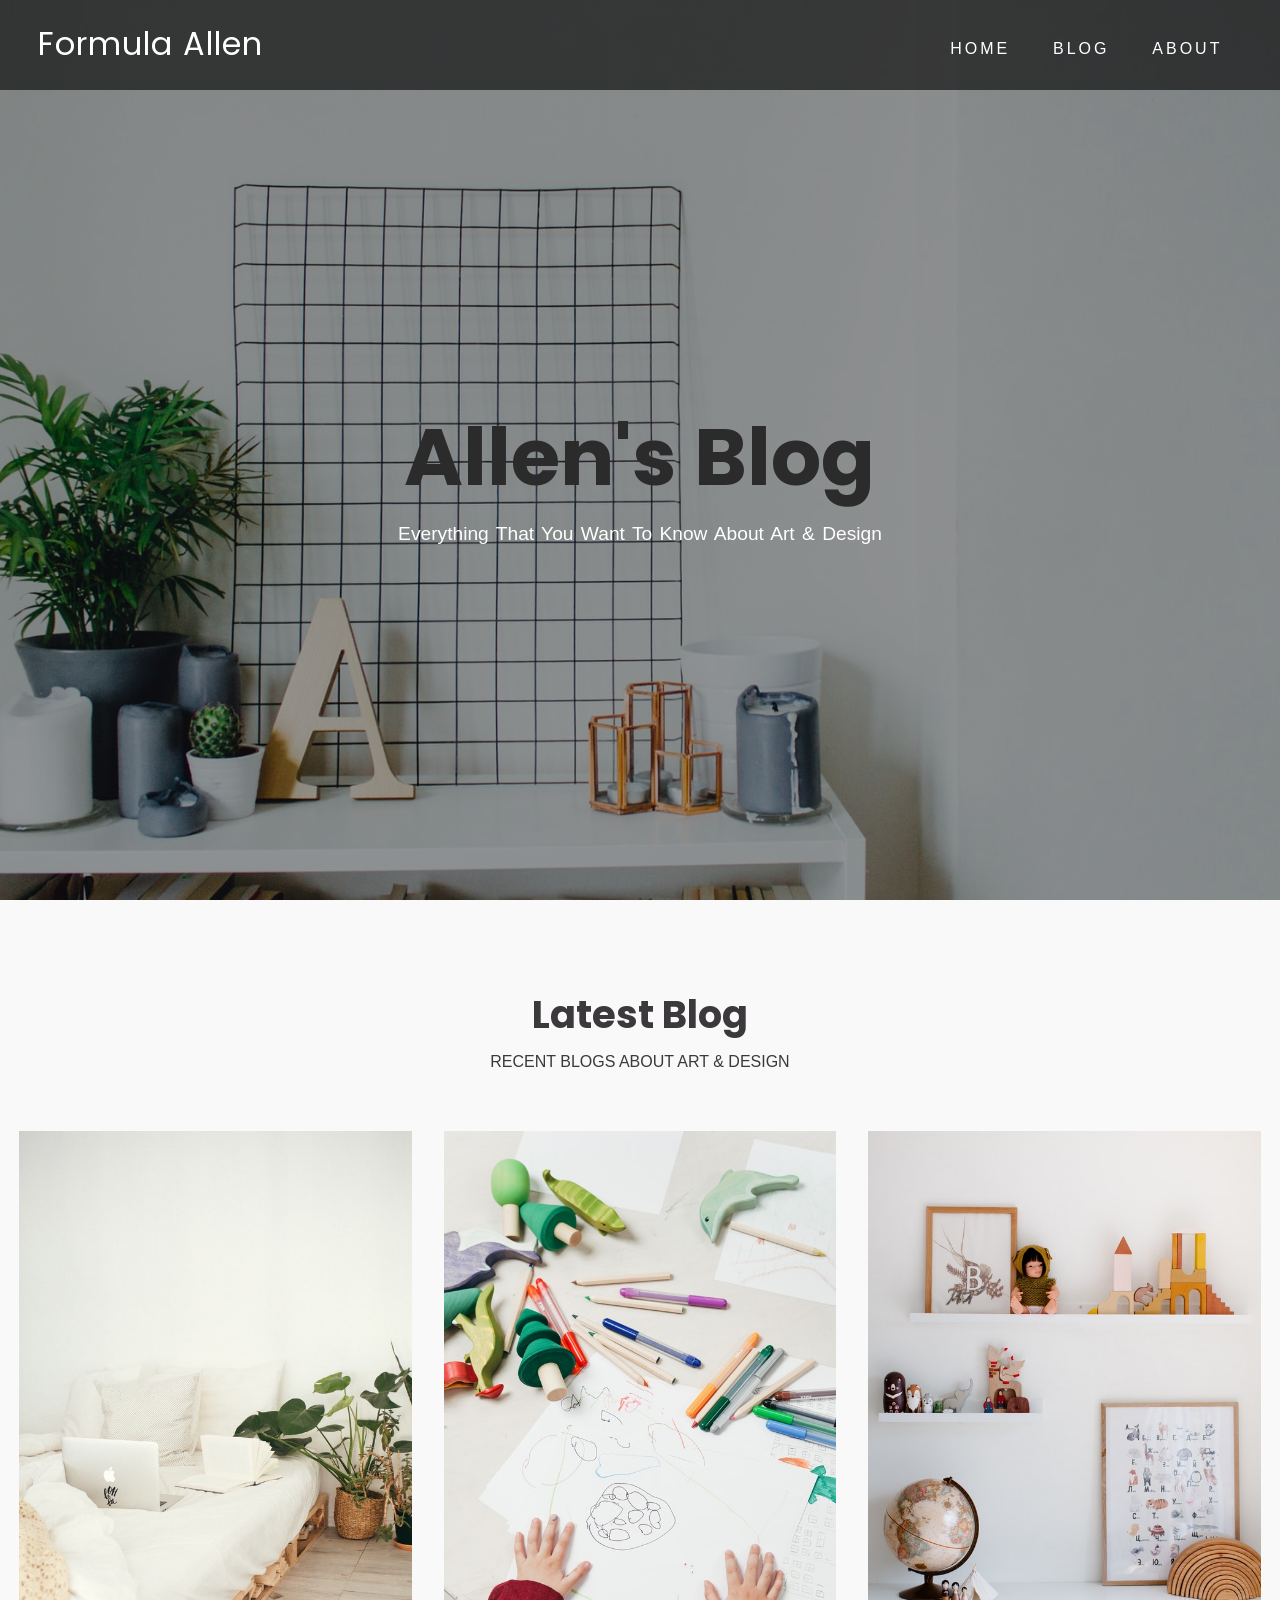
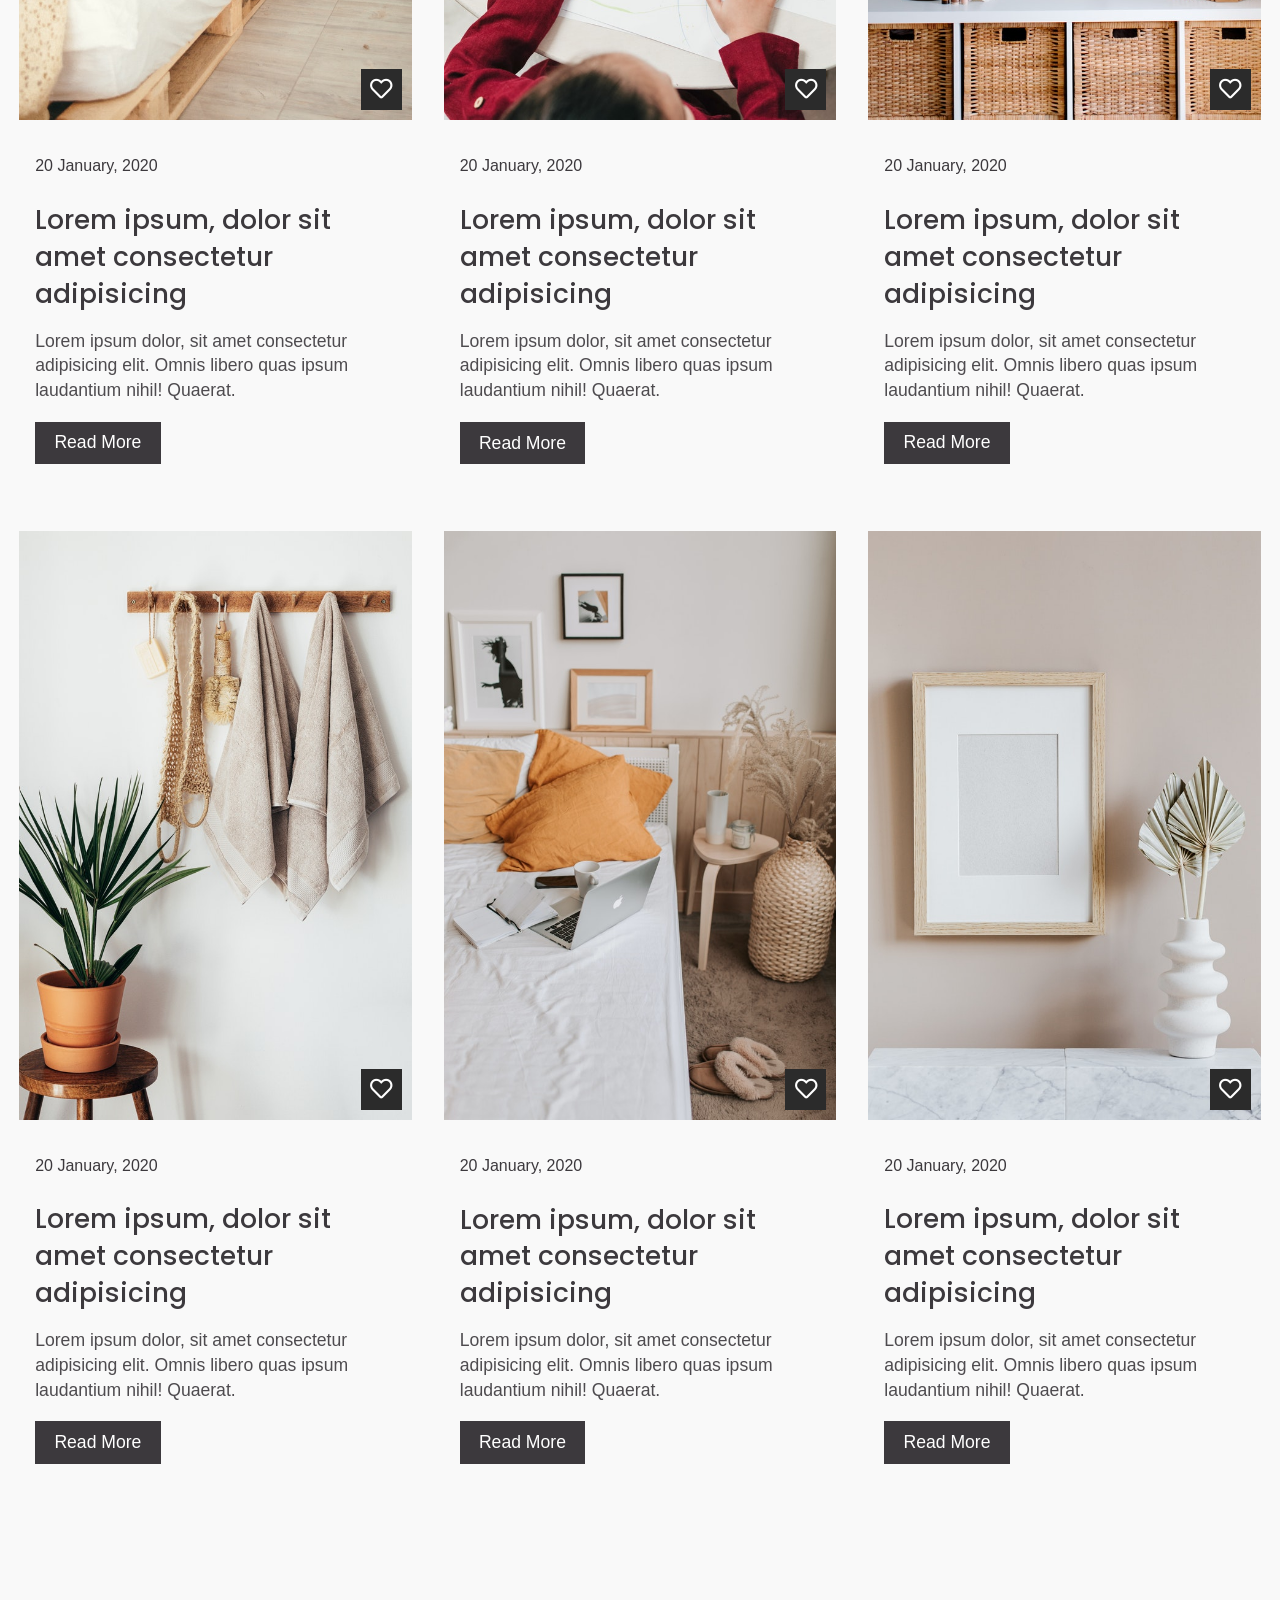
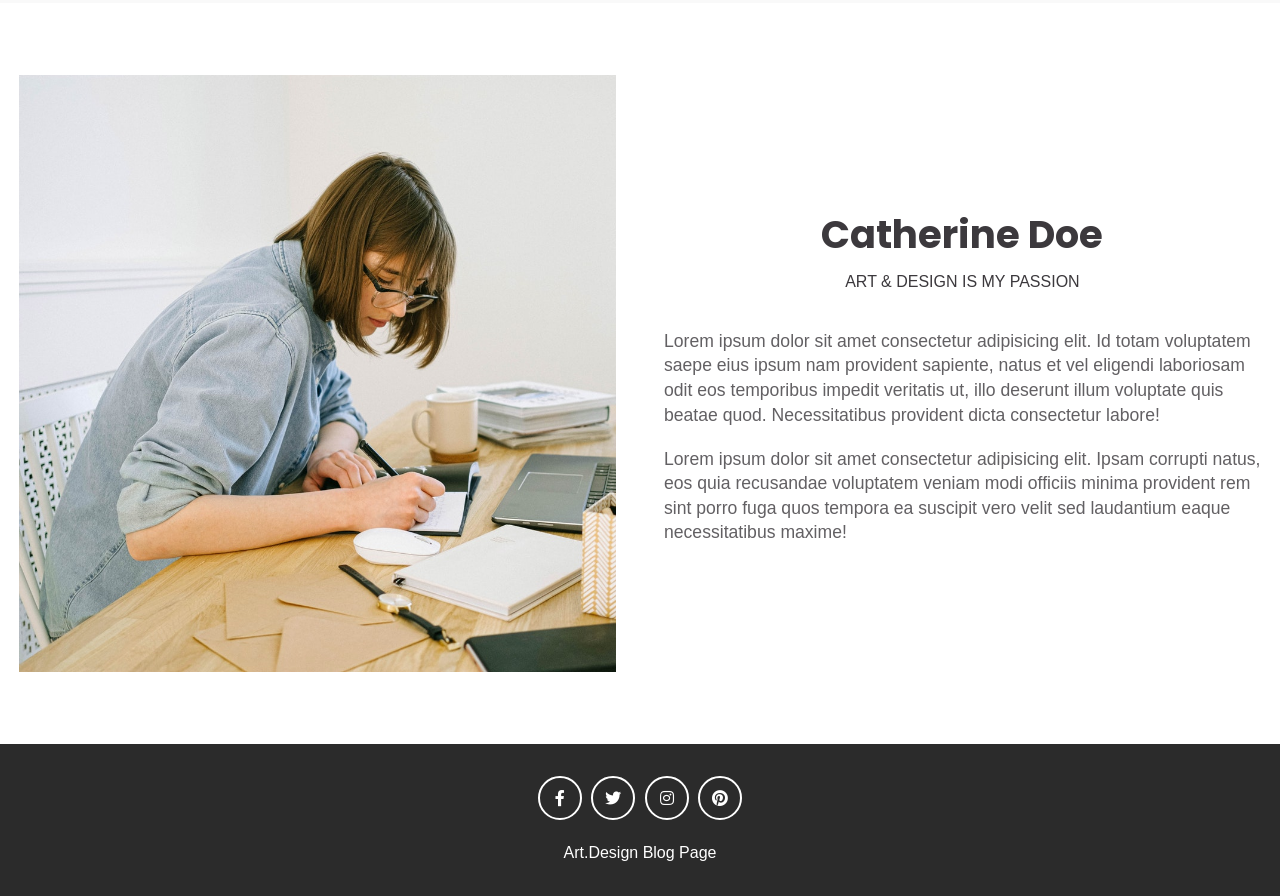
<file: temz-main/temz-main/Temz-main/Blog.html>
<!DOCTYPE html>
<html>
  <head>
    <meta charset="utf-8">
    <meta http-equiv="X-UA-Compatible" content="IE=edge">
    <title>Formula Allen</title>
    <meta name="viewport" content="width=device-width, initial-scale=1">
    <!-- Font awesome icon -->
    <link rel="stylesheet" href="https://cdnjs.cloudflare.com/ajax/libs/font-awesome/5.15.1/css/all.min.css" integrity="sha512-+4zCK9k+qNFUR5X+cKL9EIR+ZOhtIloNl9GIKS57V1MyNsYpYcUrUeQc9vNfzsWfV28IaLL3i96P9sdNyeRssA==" crossorigin="anonymous" />
    <link rel="stylesheet" href="first/blog.css">
  </head>
  <body>

    <!-- header -->
    <header>
      <nav class = "navbar">
        <div class = "container">
          <a href = "index.html" class = "navbar-brand">Formula Allen</a>
          <div class = "navbar-nav">
            <a href = "index.html">home</a>
            <a href = "Blog.html">blog</a>
            <a href = "index.html/ab">about</a>
          </div>
        </div>
      </nav>
      <div class = "banner">
        <div class = "container">
          <h1 class = "banner-title">
            <span>Allen's Blog</span>
          </h1>
          <p>everything that you want to know about art & design</p>
          
        </div>
      </div>
    </header>
    <!-- end of header -->
  

    <!--==================== BLOG ====================-->

    
    <section class = "blog" id = "blog">
      <div class = "container">
        <div class = "title">
          <h2>Latest Blog</h2>
          <p>recent blogs about art & design</p>
        </div>
        <div class = "blog-content">
          <!-- item -->
          <div class = "blog-item">
            <div class = "blog-img">
              <img src = "first/images/blog-p-1.jpg" alt = "">
              <span><i class = "far fa-heart"></i></span>
            </div>
            <div class = "blog-text">
              <span>20 January, 2020</span>
              <h2>Lorem ipsum, dolor sit amet consectetur adipisicing</h2>
              <p>Lorem ipsum dolor, sit amet consectetur adipisicing elit. Omnis libero quas ipsum laudantium nihil! Quaerat.</p>
              <a href = "Article.html">Read More</a>
            </div>
          </div>
          <!-- end of item -->
          <!-- item -->
          <div class = "blog-item">
            <div class = "blog-img">
              <img src = "first/images/blog-p-2.jpg" alt = "">
              <span><i class = "far fa-heart"></i></span>
            </div>
            <div class = "blog-text">
              <span>20 January, 2020</span>
              <h2>Lorem ipsum, dolor sit amet consectetur adipisicing</h2>
              <p>Lorem ipsum dolor, sit amet consectetur adipisicing elit. Omnis libero quas ipsum laudantium nihil! Quaerat.</p>
              <a href = "Article.html">Read More</a>
            </div>
          </div>
          <!-- end of item -->
          <!-- item -->
          <div class = "blog-item">
            <div class = "blog-img">
              <img src = "first/images/blog-p-3.jpg" alt = "">
              <span><i class = "far fa-heart"></i></span>
            </div>
            <div class = "blog-text">
              <span>20 January, 2020</span>
              <h2>Lorem ipsum, dolor sit amet consectetur adipisicing</h2>
              <p>Lorem ipsum dolor, sit amet consectetur adipisicing elit. Omnis libero quas ipsum laudantium nihil! Quaerat.</p>
              <a href = "Article.html">Read More</a>
            </div>
          </div>
          <!-- end of item -->
          <!-- item -->
          <div class = "blog-item">
            <div class = "blog-img">
              <img src = "first/images/blog-p-4.jpg" alt = "">
              <span><i class = "far fa-heart"></i></span>
            </div>
            <div class = "blog-text">
              <span>20 January, 2020</span>
              <h2>Lorem ipsum, dolor sit amet consectetur adipisicing</h2>
              <p>Lorem ipsum dolor, sit amet consectetur adipisicing elit. Omnis libero quas ipsum laudantium nihil! Quaerat.</p>
              <a href = "Article.html">Read More</a>
            </div>
          </div>
          <!-- end of item -->
          <!-- item -->
          <div class = "blog-item">
            <div class = "blog-img">
              <img src = "first/images/blog-p-5.jpg" alt = "">
              <span><i class = "far fa-heart"></i></span>
            </div>
            <div class = "blog-text">
              <span>20 January, 2020</span>
              <h2>Lorem ipsum, dolor sit amet consectetur adipisicing</h2>
              <p>Lorem ipsum dolor, sit amet consectetur adipisicing elit. Omnis libero quas ipsum laudantium nihil! Quaerat.</p>
              <a href = "Article.html">Read More</a>
            </div>
          </div>
          <!-- end of item -->
          <!-- item -->
          <div class = "blog-item">
            <div class = "blog-img">
              <img src = "first/images/blog-p-6.jpg" alt = "">
              <span><i class = "far fa-heart"></i></span>
            </div>
            <div class = "blog-text">
              <span>20 January, 2020</span>
              <h2>Lorem ipsum, dolor sit amet consectetur adipisicing</h2>
              <p>Lorem ipsum dolor, sit amet consectetur adipisicing elit. Omnis libero quas ipsum laudantium nihil! Quaerat.</p>
              <a href = "Article.html">Read More</a>
            </div>
          </div>
          <!-- end of item -->
        </div>
      </div>
    </section>
    <!-- end of blog -->

    <!-- about -->
    <section class = "about" id = "about">
      <div class = "container">
        <div class = "about-content">
          <div>
            <img src = "first/images/about-bg.jpg" alt = "">
          </div>
          <div class = "about-text">
            <div class = "title">
              <h2>Catherine Doe</h2>
              <p>art & design is my passion</p>
            </div>
            <p>Lorem ipsum dolor sit amet consectetur adipisicing elit. Id totam voluptatem saepe eius ipsum nam provident sapiente, natus et vel eligendi laboriosam odit eos temporibus impedit veritatis ut, illo deserunt illum voluptate quis beatae quod. Necessitatibus provident dicta consectetur labore!</p>
            <p>Lorem ipsum dolor sit amet consectetur adipisicing elit. Ipsam corrupti natus, eos quia recusandae voluptatem veniam modi officiis minima provident rem sint porro fuga quos tempora ea suscipit vero velit sed laudantium eaque necessitatibus maxime!</p>
          </div>
        </div>
      </div>
    </section>
    <!-- end of about -->

    <!-- footer -->
    <footer>
      <div class = "social-links">
        <a href = "#"><i class = "fab fa-facebook-f"></i></a>
        <a href = "#"><i class = "fab fa-twitter"></i></a>
        <a href = "#"><i class = "fab fa-instagram"></i></a>
        <a href = "#"><i class = "fab fa-pinterest"></i></a>
      </div>
      <span>Art.Design Blog Page</span>
    </footer>
    <!-- end of footer -->
    
    
  </body>
</html>
</file>
<file: temz-main/temz-main/Temz-main/first/blog.css>
@import url('https://fonts.googleapis.com/css2?family=Poppins:wght@400;500;600;700&display=swap');

:root{
    --Playfair: 'Poppins', serif;
    --Quicksand: 'Quicksand', sans-serif;
    --Roboto: 'Roboto', sans-serif;
    --dark: #3c393d;
    --exDark: #2b2b2b;
}
*{
    padding: 0;
    margin: 0;
    font-family: var(--Quicksand);
}
body{
    line-height: 1.4;
    color: var(--dark);
}
img{
    width: 100%;
    display: block;
}
.container{
    max-width: 1320px;
    margin: 0 auto;
    padding: 0 1.2rem;
}

/* header */
header{
    min-height: 100vh;
    background: linear-gradient(rgba(0, 0, 0, 0.4), rgba(0, 0, 0, 0.4)), url(images/banner-bg.jpg) center/cover no-repeat fixed;
    display: flex;
    flex-direction: column;
    justify-content: stretch;
}
.navbar{
    background: rgba(0, 0, 0, 0.6);
    padding: 1.2rem;
}
.navbar-brand{
    color: #fff;
    font-size: 2rem;
    display: block;
    text-align: center;
    text-decoration: none;
    font-family: var(--Playfair);
    letter-spacing: 1px;
}
.navbar-nav{
    padding: 0.8rem 0 0.2rem 0;
    text-align: center;
}
.navbar-nav a{
    text-transform: uppercase;
    font-family: var(--Roboto);
    letter-spacing: 1px;
    font-weight: 500;
    color: #fff;
    text-decoration: none;
    display: inline-block;
    padding: 0.4rem 0.1rem;
    letter-spacing: 3px;
    transition: opacity 0.5s ease;
}
.navbar-nav a:hover{
    opacity: 0.7;
}
.banner{
    flex: 1;
    display: flex;
    align-items: center;
    justify-content: center;
    text-align: center;
    color: #fff;
}
.banner-title{
    font-size: 3rem;
    font-family: var(--Playfair);
    line-height: 1.2;
}
.banner-title span{
    font-family: var(--Playfair);
    color: var(--exDark);
}
.banner p{
    padding: 1rem 0 2rem 0;
    font-size: 1.2rem;
    text-transform: capitalize;
    font-family: var(--Roboto);
    font-weight: 300;
    word-spacing: 2px;
}
.banner form{
    background: #fff;
    border-radius: 2rem;
    padding: 0.6rem 1rem;
    display: flex;
    justify-content: space-between;
}
.search-input{
    font-family: var(--Roboto);
    font-size: 1.1rem;
    width: 100%;
    outline: 0;
    padding: 0.6rem 0;
    border: none;
}
.search-input::placeholder{
    text-transform: capitalize;
}
.search-btn{
    width: 40px;
    font-size: 1.1rem;
    color: var(--dark);
    border: none;
    background: transparent;
    outline: 0;
    cursor: pointer;
}

/* design */
.design{
    padding: 4.5rem 0;
}
.title{
    text-align: center;
    padding: 1rem 0;
}
.title h2{
    font-family: var(--Playfair);
    font-size: 2.4rem;
}
.title p{
    text-transform: uppercase;
    padding: 0.6rem 0;
}
.design-content{
    margin: 2rem 0;
}
.design-item{
    cursor: pointer;
    margin: 1.5rem 0;
}
.design-img{
    position: relative;
    overflow: hidden;
}
.design-img::after{
    position: absolute;
    content: "";
    top: 0;
    left: 0;
    width: 100%;
    height: 100%;
    background: rgba(0, 0, 0, 0.3);
}
.design-img img{
    transition:  all 0.5s ease;
}
.design-item:hover img{
    transform: scale(1.2);
}
.design-img span:first-of-type{
    position: absolute;
    z-index: 1;
    top: 10px;
    left: 10px;
    background: var(--exDark);
    color: #fff;
    padding: 0.25rem 1rem;
}
.design-img span:last-of-type{
    position: absolute;
    z-index: 1;
    bottom: 10px;
    right: 10px;
    color: #fff;
    font-weight: 700;
    font-size: 1.1rem;
}
.design-title{
    padding: 1rem;
    font-size: 1.2rem;
    text-align: center;
    width: 70%;
    margin: 0 auto;
}
.design-title a{
    color: var(--dark);
    text-decoration: none;
    text-transform: capitalize;
    font-family: var(--Playfair);
}

/* blog */
.blog{
    background: #f9f9f9;
    padding: 4.5rem 0;
}
.blog-content{
    margin: 2rem 0;
}
.blog-img{
    position: relative;
}
.blog-img span{
    position: absolute;
    bottom: 10px;
    right: 10px;
    background: var(--exDark);
    color: #fff;
    font-size: 1.4rem;
    padding: 0.3rem 0.6rem;
}
.blog-text{
    margin: 2.2rem 0;
    padding: 0 1rem;
}
.blog-text span{
    font-weight: 300;
    display: block;
    padding-bottom: 0.5rem;
}
.blog-text h2{
    font-family: var(--Playfair);
    padding: 1rem 0;
    font-size: 1.65rem;
    font-weight: 500;
}
.blog-text p{
    font-weight: 300;
    font-size: 1.1rem;
    opacity: 0.9;
    padding-bottom: 1.2rem;
}
.blog-text a{
    font-family: var(--Roboto);
    font-size: 1.1rem;
    text-decoration: none;
    color: var(--dark);
    display: inline-block;
    background: var(--dark);
    color: #fff;
    padding: 0.55rem 1.2rem;
    transition: all 0.5s ease;
}
.blog-text a:hover{
    background: var(--exDark);
}

/* about */
.about{
    padding: 4.5rem 0;
}
.about-text{
    margin: 2rem 0;
}
.about-text > p{
    font-size: 1.1rem;
    padding: 0.6rem 0;
    opacity: 0.8;
}

/* footer */
footer{
    background: var(--exDark);
    color: #fff;
    text-align: center;
    padding: 2rem 0;
}
.social-links{
    display: flex;
    justify-content: center;
    margin-bottom: 1.4rem;
}
.social-links a{
    border: 2px solid #fff;
    color: #fff;
    display: block;
    width: 40px;
    height: 40px;
    display: flex;
    justify-content: center;
    align-items: center;
    border-radius: 50%;
    text-decoration: none;
    margin: 0 0.3rem;
    transition: all 0.5s ease;
}

.social-links a:hover{
    background: #fff;
    color: var(--exDark);
}
.footer span{
    margin-top: 1rem;
    display: block;
    font-family: var(--Playfair);
    letter-spacing: 2px;
}

/* Media Queries */
@media screen and (min-width: 540px){
    .navbar-nav a{
        padding-right: 1.2rem;
        padding-left: 1.2rem;
    }
    .banner-title{
        font-size: 5rem;
    }
    .banner form{
        margin-top: 1.4rem;
        width: 80%;
        margin-left: auto;
        margin-right: auto;
    }
}

@media screen and (min-width: 768px){
    .navbar .container{
        display: flex;
        align-items: center;
        justify-content: space-between;
    }
    .search-input{
        padding: 0.8rem 0;
    }
    .design-content{
        display: grid;
        grid-template-columns: repeat(2, 1fr);
        gap: 2rem;
    }
    .design-item{
        margin: 0;
    }
    .blog-content{
        display: grid;
        grid-template-columns: repeat(2, 1fr);
        gap: 2rem;
    }
}

@media screen and (min-width: 992px){
    .blog-content{
        grid-template-columns: repeat(3, 1fr);
    }
    .about-content{
        display: grid;
        grid-template-columns: repeat(2, 1fr);
        column-gap: 3rem;
        align-items: center;
    }
}

@media screen and (min-width: 1200px){
    .design-content{
        grid-template-columns: repeat(3, 1fr);
    }
}
</file>
